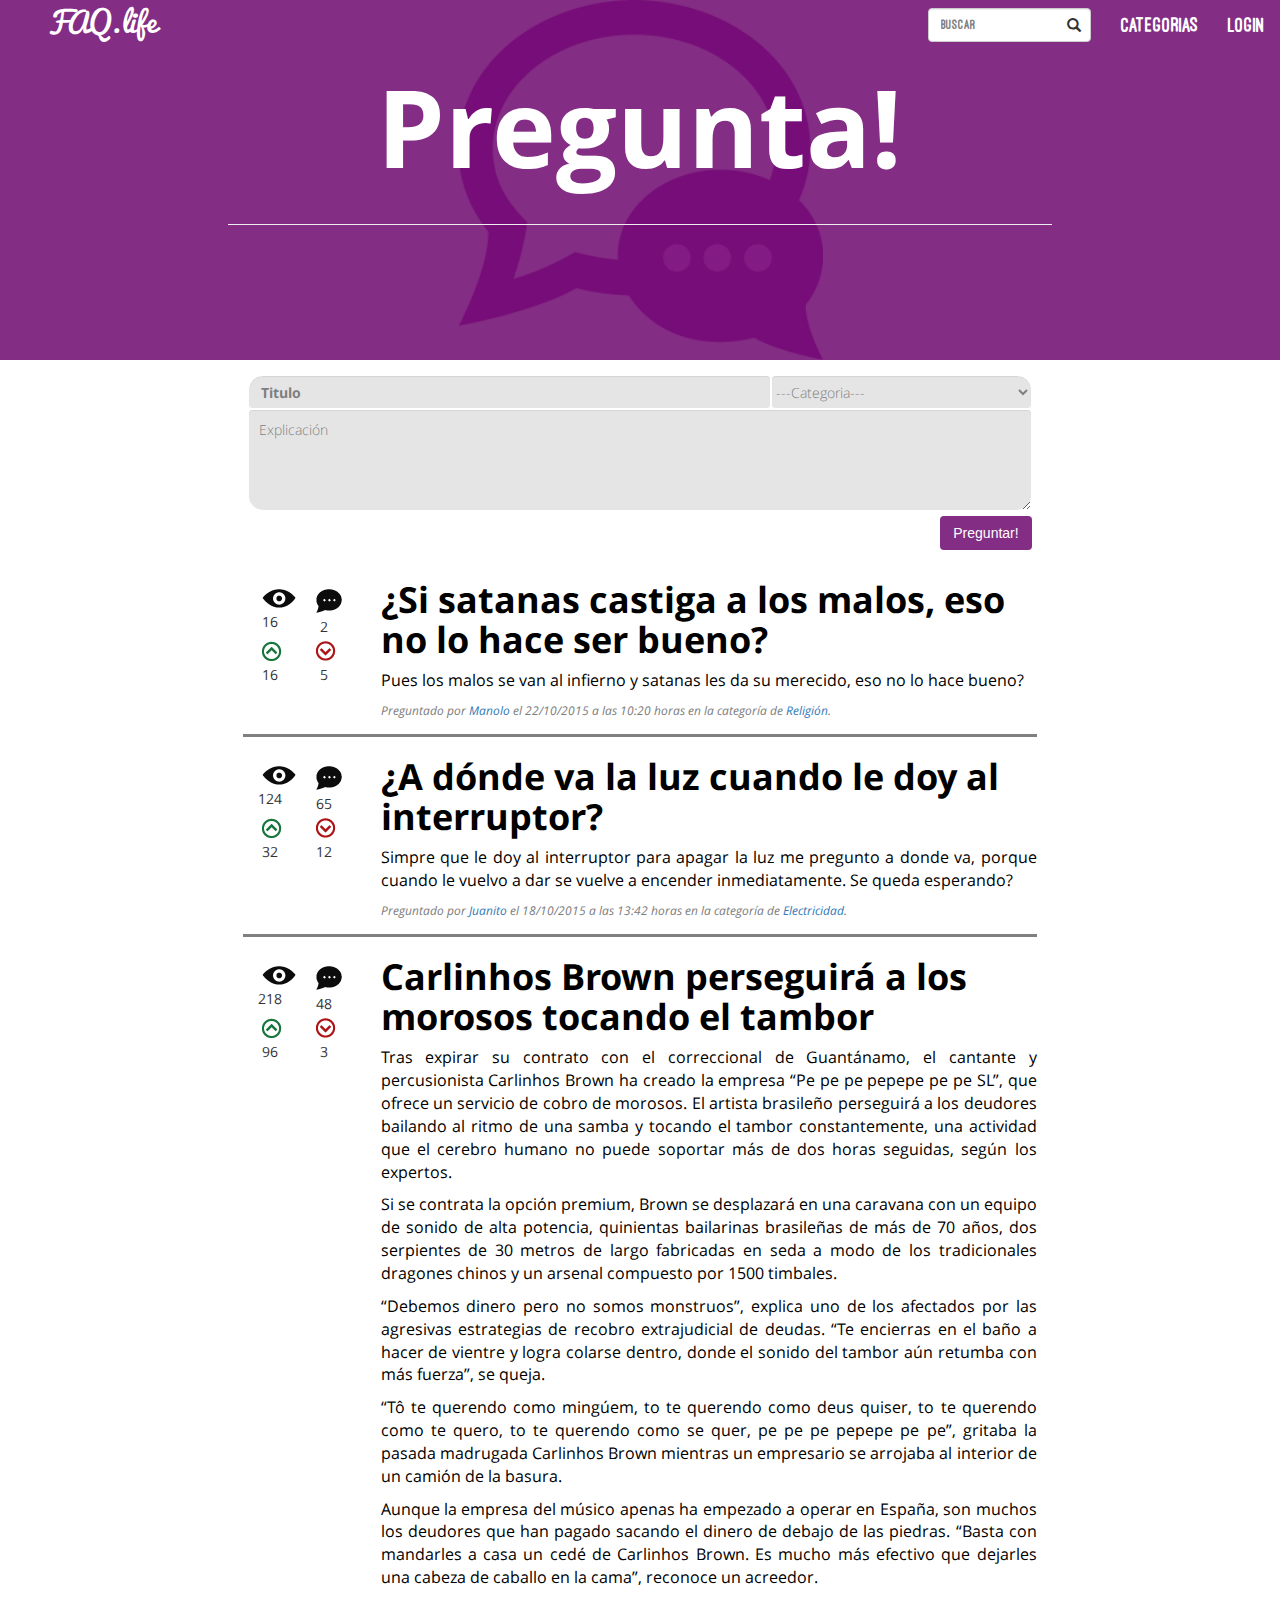
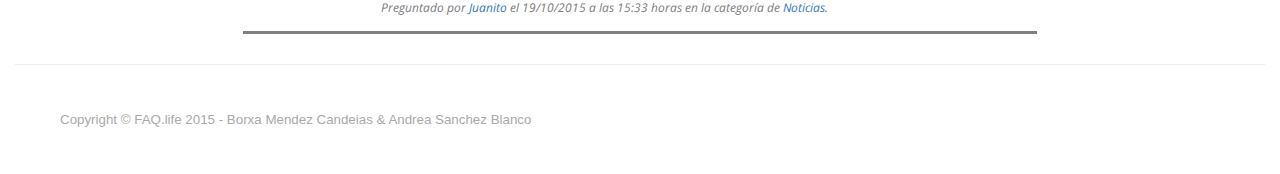
<file: index.html>
<!DOCTYPE html>
<html lang="en">
    <head>
        <meta charset="utf-8">
        <meta http-equiv="X-UA-Compatible" content="IE=edge">
        <meta name="viewport" content="width=device-width, initial-scale=1"> <!-- Mobile first -->
        <meta name="author" content="Borxa Mendez Candeias & Andrea Sanchez Blanco">

        <title>FAQ.life</title> <!-- Titulo de la pestaña -->
        <link rel="shortcut icon" href="img/logo.ico"/> <!-- Icono de la pestaña -->

        <!-- Bootstrap CSS-->
        <link rel="stylesheet" href="https://maxcdn.bootstrapcdn.com/bootstrap/3.3.5/css/bootstrap.min.css">

        <!-- Custom CSS -->
        <link href="css/main.css" rel="stylesheet">
        <link href="css/fonts.css" rel="stylesheet" type="text/css">
    </head>

    <body>
        <header class="head-index">
            <!-- Barra de navegacion -->
            <nav class="navigation-text col-xs-12 col-sm-12 col-md-12">
                <!-- div con el titulo y el icono en modo movil -->
                <div class="col-md-2 navbar-header page-scroll ">
                    <button type="button" class="navbar-toggle2 button-menu" data-toggle="collapse" data-target="#navbar-collapse1">
                        <span class="text-menu-toggle osSansFont-menu">Menu</span>
                    </button>
                    <a class="navbar-logo pacificoFont-menu" href="index.html">FAQ.life</a>
                </div>
 
                <!-- div con la lista de navegacion -->
                <div class="col-md-10 collapse navbar-collapse navbar-right" id="navbar-collapse1">
                    <ul class="nav navbar-nav navbar-right osSansFont">
                        <li> <!-- Search box --> 
                            <form class="navbar-form" role="search">
                                <div class="form-group has-feedback">
                                    <input type="text" class="form-control" placeholder="Buscar"/>
                                    <span class="glyphicon glyphicon-search form-control-feedback"></span>
                                </div>
                            </form>
                        </li>
                        <li><a href="categorias.html">Categorias</a></li>
                        <li><a href="" data-toggle="modal" data-target="#loginModal">Login</a></li>
                    </ul>
                </div>
            </nav>
            
            <!-- div con la frase de la pagina -->
            <div class="col-xs-12 col-sm-12 col-md-8 col-md-offset-2">
              <div class="index-phrase opSansBFontTitle">Pregunta!</div>
              <hr class="small">
            </div>
        </header>

        <!-- Contenido Principal -->
        <div class="col-xs-12 col-sm-12 col-md-12">
            
            <!-- PREGUNTAR -->
            <form>
                <div class="col-xs-12 col-sm-12 col-md-12">
                    <div class="col-xs-12 col-sm-2 col-md-2"></div>
                    <div class="col-xs-12 col-sm-8 col-md-8" id="caja-pregunta">
                        <div class="col-xs-8 col-sm-8 col-md-8 cajaTituloCategoria">
                            <input type="text" class="form-control preguntaTitulo opSansBFont" placeholder="Titulo">
                        </div>
                        <div class="col-xs-4 col-sm-4 col-md-4 cajaTituloCategoria">
                            <select class="form-control preguntaCategoria cajaTituloCategoria opSansLiFont">
                                <option>---Categoria---</option>
                                <option>Alimentación</option>
                                <option>Coches</option>
                                <option>Electricidad</option>
                                <option>Hogar</option>
                                <option>Noticias</option>
                                <option>Religión</option>
                                <option>Programación</option>
                            </select>
                        </div>
                        <textarea class="form-control preguntaCuerpo opSansLiFont" rows="4" placeholder="Explicación"></textarea>
                        <button type="submit" class="btn-login button-preguntar">Preguntar!</button>
                    </div>
                    <div class="col-xs-12 col-sm-2 col-md-2"></div>
                </div>
            </form>
            
            <!--  QUESTION 1 -->
            <div class="row">
                <div class="col-sm-2 col-md-2"></div>
                <div class="col-sm-8 col-md-8">
                    <!-- Contador de visitas -->
                    <div class="col-xs-12 col-sm-3 col-md-2" id="contador">
                        <div class="col-xs-3 col-sm-6 col-md-6">
                            <div class="centrado">
                                <img src="img/visitas.png" class="centrado iconos">
                            </div>
                            <div class="centrado opSansReFont">16</div>
                        </div>
                        <div class="col-xs-3 col-sm-6 col-md-6">
                            <div class="centrado opSansReFont">
                                <img src="img/respuestas.png" class="centrado iconos">
                            </div>
                            <div class="centrado opSansReFont">2</div>
                        </div>
                        <div class="col-xs-3 col-sm-6 col-md-6">
                            <div class="centrado opSansReFont">
                                <img src="img/positivo.png" class="centrado iconos">
                            </div>
                            <div class="centrado opSansReFont">16</div>
                        </div>
                        <div class="col-xs-3 col-sm-6 col-md-6">
                            <div class="centrado">
                                <img src="img/negativo.png" class="centrado iconos">
                            </div>
                            <div class="centrado opSansReFont">5</div>
                        </div>
                    </div>
                     
                    <!-- Div preview pregunta -->
                    <div class="col-xs-12 col-sm-9 col-md-10" id="pregunta">
                        <a href="pregunta.html" class="preview-pregunta">
                            <h1 class="opSansBFont">¿Si satanas castiga a los malos, eso no lo hace ser bueno?</h1>
                        </a>
                        <p class="opSansReFont">Pues los malos se van al infierno y satanas les da su merecido, eso no lo hace bueno?<p>
                        <p class="opSansItFont">Preguntado por <a href="">Manolo</a> el 22/10/2015 a las 10:20 horas en la categoría de <a href="">Religión</a>.</p>
                    </div>
                    <div class="col-xs-12 col-sm-12 col-md-12">
                        <hr class="small" id="separador">
                    </div>
                </div>
                <div class="col-sm-2 col-md-2"></div>
            </div>
            
            <!--  QUESTION 2 -->
            <div class="row">
                <div class="col-sm-2 col-md-2"></div>
                <div class="col-sm-8 col-md-8">
                    <!-- Contador de visitas -->
                    <div class="col-xs-12 col-sm-3 col-md-2" id="contador">
                        <div class="col-xs-3 col-sm-6 col-md-6">
                            <div class="centrado">
                                <img src="img/visitas.png" class="centrado iconos">
                            </div>
                            <div class="centrado opSansReFont">124</div>
                        </div>
                        <div class="col-xs-3 col-sm-6 col-md-6">
                            <div class="centrado">
                                <img src="img/respuestas.png" class="centrado iconos">
                            </div>
                            <div class="centrado opSansReFont">65</div>
                        </div>
                        <div class="col-xs-3 col-sm-6 col-md-6">
                            <div class="centrado">
                                <img src="img/positivo.png" class="centrado iconos">
                            </div>
                            <div class="centrado opSansReFont">32</div>
                        </div>
                        <div class="col-xs-3 col-sm-6 col-md-6">
                            <div class="centrado">
                                <img src="img/negativo.png" class="centrado iconos">
                            </div>
                            <div class="centrado opSansReFont">12</div>
                        </div>
                    </div>
                    
                    <!-- Div preview pregunta -->
                    <div class="col-xs-12 col-sm-9 col-md-10" id="pregunta">
                        <a href="pregunta.html" class="preview-pregunta">
                            <h1 class="opSansBFont">¿A dónde va la luz cuando le doy al interruptor?</h1>
                        </a>
                        <p class="opSansReFont">Simpre que le doy al interruptor para apagar la luz me pregunto a donde va, porque cuando le vuelvo a dar se vuelve a encender inmediatamente. Se queda esperando?<p>
                        <p class="opSansItFont">Preguntado por <a href="">Juanito</a> el 18/10/2015 a las 13:42 horas en la categoría de <a href="">Electricidad</a>.</p>
                    </div>
                    <div class="col-xs-12 col-sm-12 col-md-12">
                        <hr class="small" id="separador">
                    </div>
                </div>
                <div class="col-sm-2 col-md-2"></div>
            </div>
            
            <!--  QUESTION 3 -->
            <div class="row">
                <div class="col-sm-2 col-md-2"></div>
                <div class="col-sm-8 col-md-8">
                    <!-- Contador de visitas -->
                    <div class="col-xs-12 col-sm-3 col-md-2" id="contador">
                        <div class="col-xs-3 col-sm-6 col-md-6">
                            <div class="centrado">
                                <img src="img/visitas.png" class="centrado iconos">
                            </div>
                            <div class="centrado opSansReFont">218</div>
                        </div>
                        <div class="col-xs-3 col-sm-6 col-md-6">
                            <div class="centrado">
                                <img src="img/respuestas.png" class="centrado iconos">
                            </div>
                            <div class="centrado opSansReFont">48</div>
                        </div>
                        <div class="col-xs-3 col-sm-6 col-md-6">
                            <div class="centrado">
                                <img src="img/positivo.png" class="centrado iconos">
                            </div>
                            <div class="centrado opSansReFont">96</div>
                        </div>
                        <div class="col-xs-3 col-sm-6 col-md-6">
                            <div class="centrado">
                                <img src="img/negativo.png" class="centrado iconos">
                            </div>
                            <div class="centrado opSansReFont">3</div>
                        </div>
                    </div>
                    
                    <!-- Div preview pregunta -->
                    <div class="col-xs-12 col-sm-9 col-md-10" id="pregunta">
                        <a href="pregunta.html" class="preview-pregunta">
                            <h1 class="opSansBFont">Carlinhos Brown perseguirá a los morosos tocando el tambor</h1>
                        </a>
                        <p class="opSansReFont">Tras expirar su contrato con el correccional de Guantánamo, el cantante y percusionista Carlinhos Brown ha creado la empresa “Pe pe pe pepepe pe pe SL”, que ofrece un servicio de cobro de morosos.
El artista brasileño perseguirá a los deudores bailando al ritmo de una samba y tocando el tambor constantemente, una actividad que el cerebro humano no puede soportar más de dos horas seguidas, según los expertos.</p>
<p class="opSansReFont">Si se contrata la opción premium, Brown se desplazará en una caravana con un equipo de sonido de alta potencia, quinientas bailarinas brasileñas de más de 70 años, dos serpientes de 30 metros de largo fabricadas en seda a modo de los tradicionales dragones chinos y un arsenal compuesto por 1500 timbales.</p>
<p class="opSansReFont">“Debemos dinero pero no somos monstruos”, explica uno de los afectados por las agresivas estrategias de recobro extrajudicial de deudas. “Te encierras en el baño a hacer de vientre y logra colarse dentro, donde el sonido del tambor aún retumba con más fuerza”, se queja.</p>
<p class="opSansReFont">“Tô te querendo como mingúem, to te querendo como deus quiser, to te querendo como te quero, to te querendo como se quer, pe pe pe pepepe pe pe”, gritaba la pasada madrugada Carlinhos Brown mientras un empresario se arrojaba al interior de un camión de la basura.</p>
<p class="opSansReFont">Aunque la empresa del músico apenas ha empezado a operar en España, son muchos los deudores que han pagado sacando el dinero de debajo de las piedras. “Basta con mandarles a casa un cedé de Carlinhos Brown. Es mucho más efectivo que dejarles una cabeza de caballo en la cama”, reconoce un acreedor.</p>
                        <p class="opSansItFont">Preguntado por <a href="">Juanito</a> el 19/10/2015 a las 15:33 horas en la categoría de <a href="">Noticias</a>.</p>
                    </div>
                    <div class="col-xs-12 col-sm-12 col-md-12">
                        <hr class="small" id="separador">
                    </div>
                </div>
                <div class="col-sm-2 col-md-2"></div>
            </div>
            
        </div>
        
        <!-- Login Modal Page -->
        <div class="modal fade" id="loginModal" tabindex="-1" role="dialog" aria-labelledby="myModalLabel">
            <div class="modal-dialog" role="document">
                <div class="modal-content">
                    <div class="modal-header">
                        <button href="categorias.html" type="submit" class="btn btn-register">Registrarse</button>
                        <h4 class="modal-title osSansFont" id="myModalLabel">Log in</h4>
                    </div>
                    
                    <!-- Contenido de la página login modal -->
                    <div class="modal-body">
                        <form name="sentMessage" id="loginForm" novalidate>
                            <div class="row control-group">
                                <div class="form-group col-xs-12 floating-label-form-group controls">
                                    <label>Email address</label>
                                    <input type="email" class="form-control" placeholder="Email address" id="email" required data-validation-required-message="Please enter your email.">
                                    <p class="help-block text-danger"></p>
                                </div>
                            </div>
                            <div class="row control-group">
                                <div class="form-group col-xs-12 floating-label-form-group controls">
                                    <label>Password</label>
                                    <input type="password" class="form-control" placeholder="Password" id="password" required data-validation-required-message="Please enter your password.">
                                    <p class="help-block text-danger"></p>
                                </div>
                            </div>
                        </form>
                    </div>
                    
                    <div class="modal-footer">
                        <button type="button" class="btn btn-default" data-dismiss="modal">Cancelar</button>
                        <button type="submit" class="btn-login">Iniciar sesion</button>
                    </div>
                </div>
            </div>
        </div>
    </body>

    <!-- Footer -->
    <footer class="col-xs-12 col-sm-12 col-md-12">
        <hr class="small">
        <p class="footer-autores">Copyright &copy; FAQ.life 2015 - Borxa Mendez Candeias &amp; Andrea Sanchez Blanco</p>
    </footer>

    <!-- jQuery (necessary for Bootstrap's JavaScript plugins) -->
    <script src="https://ajax.googleapis.com/ajax/libs/jquery/1.11.3/jquery.min.js"></script>
    <!-- Bootstrap JavaScript -->
    <script src="https://maxcdn.bootstrapcdn.com/bootstrap/3.3.5/js/bootstrap.min.js"></script>

</html>
</file>
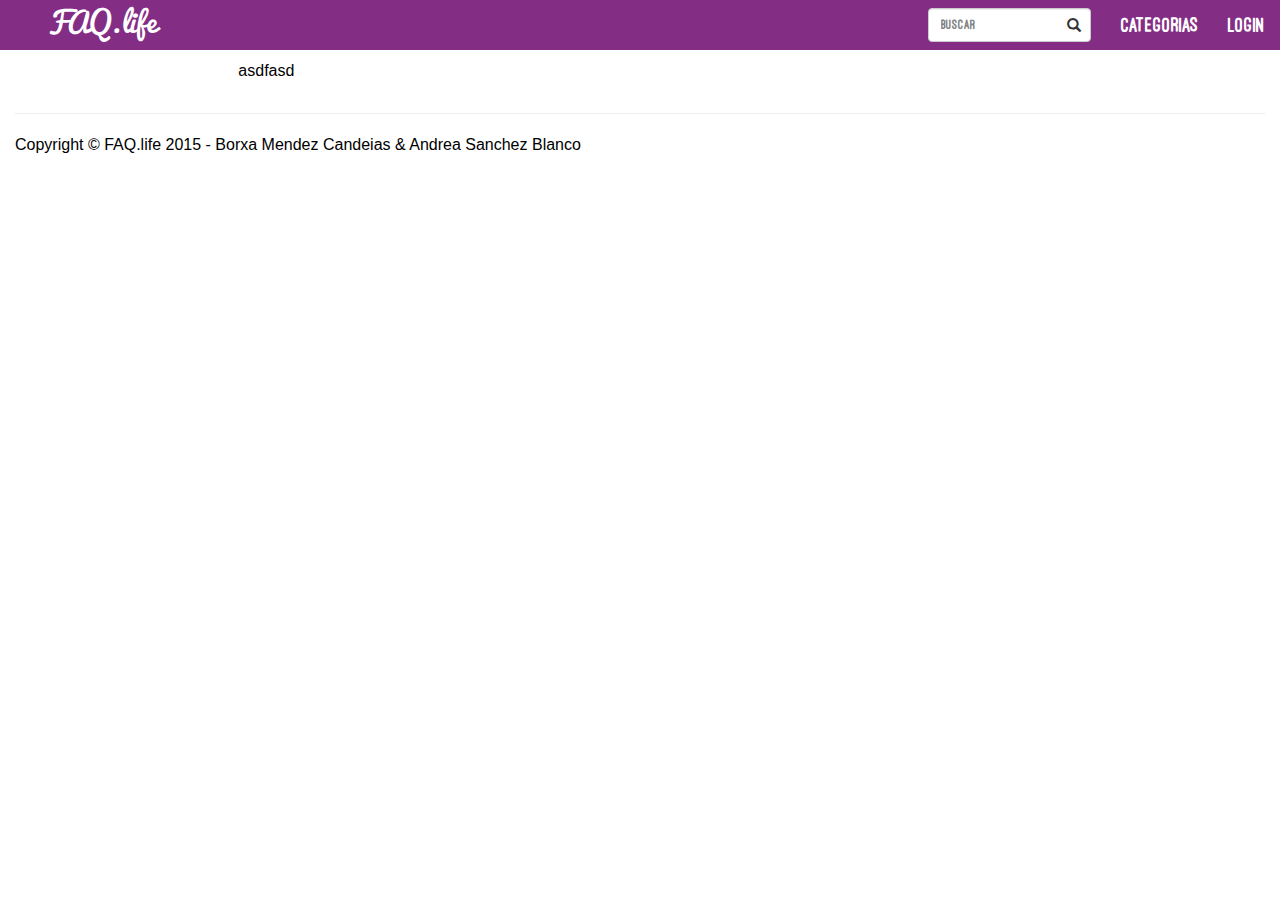
<file: categorias.html>
<!DOCTYPE html>
<html lang="en">
    <head>
        <meta charset="utf-8">
        <meta http-equiv="X-UA-Compatible" content="IE=edge">
        <meta name="viewport" content="width=device-width, initial-scale=1"> <!-- Mobile first -->
        <meta name="author" content="Borxa Mendez Candeias & Andrea Sanchez Blanco">
        
        <title>FAQ.life</title> <!-- Titulo de la pestaña -->
        <link rel="shortcut icon" href="img/logo.ico"/> <!-- Icono de la pestaña -->
        
        <!-- Bootstrap CSS-->
        <link rel="stylesheet" href="https://maxcdn.bootstrapcdn.com/bootstrap/3.3.5/css/bootstrap.min.css">
        
        <!-- Custom CSS -->
        <link href="css/main.css" rel="stylesheet">
        <link href="css/fonts.css" rel="stylesheet" type="text/css">
    </head>
    
    <body>
        <!-- Barra de navegacion -->
        <nav class="head navigation-text col-xs-12 col-sm-12 col-md-12x">
            <!-- div con el titulo y el icono en modo movil -->
            <div class="col-md-2 navbar-header page-scroll">
                <button type="button" class="navbar-toggle2 button-menu" data-toggle="collapse" data-target="#navbar-collapse1">
                    <span class="text-menu-toggle osSansFont-menu">Menu</span>
                </button>
                <a class="navbar-logo pacificoFont-menu" href="index.html">FAQ.life</a>
            </div>
            <!-- div con la lista de navegacion -->
            <div class="col-md-10 collapse navbar-collapse navbar-right" id="navbar-collapse1">
                <ul class="nav navbar-nav navbar-right osSansFont">
                    <li> <!-- Search box --> 
                        <form class="navbar-form" role="search">
                            <div class="form-group has-feedback">
                                <input type="text" class="form-control" placeholder="Buscar"/>
                                <span class="glyphicon glyphicon-search form-control-feedback"></span>
                            </div>
                        </form>
                    </li>
                    <li><a href="categorias.html">Categorias</a></li>
                    <li><a href="" data-toggle="modal" data-target="#loginModal">Login</a></li>
                </ul>
            </div>
        </nav>

        <!-- Contenido Principal -->
        <div class="col-xs-12 col-sm-12 col-md-12">
            <div class="row"><p></p></div> <!-- div superior de separacion -->
            <div class="col-sm-2 col-md-2 hidden-phone"></div>
            <div class="col-xs-12 col-sm-8 col-md-8">
                <p>asdfasd</p>
            </div>
            <div class="col-sm-2 col-md-2 hidden-phone"></div>
        </div>
        
        <!-- Login Modal Page -->
        <div class="modal fade" id="loginModal" tabindex="-1" role="dialog" aria-labelledby="myModalLabel">
          <div class="modal-dialog" role="document">
            <div class="modal-content">
              <div class="modal-header">
                <button href="categorias.html" type="submit" class="btn btn-register">Registrarse</button>
                <h4 class="modal-title osSansFont" id="myModalLabel">Log in</h4>
              </div>
                
            <!-- Contenido de la página login modal -->
              <div class="modal-body">
                 <form name="sentMessage" id="loginForm" novalidate>
                    <div class="row control-group">
                        <div class="form-group col-xs-12 floating-label-form-group controls">
                            <label>Email address</label>
                            <input type="email" class="form-control" placeholder="Email address" id="email" required data-validation-required-message="Please enter your email.">
                            <p class="help-block text-danger"></p>
                        </div>
                    </div>
                    <div class="row control-group">
                        <div class="form-group col-xs-12 floating-label-form-group controls">
                            <label>Password</label>
                            <input type="password" class="form-control" placeholder="Password" id="password" required data-validation-required-message="Please enter your password.">
                            <p class="help-block text-danger"></p>
                        </div>
                    </div>
                </form>
              </div>
                
              <div class="modal-footer">
                <button type="button" class="btn btn-default" data-dismiss="modal">Cancelar</button>
                <button type="submit" class="btn-login">Iniciar sesion</button>
              </div>
            </div>
          </div>
        </div>
        
    </body>

    <!-- Footer -->
    <footer class="col-xs-12 col-sm-12 col-md-12">
        <hr class="small">
        <p class="autores">Copyright &copy; FAQ.life 2015 - Borxa Mendez Candeias &amp; Andrea Sanchez Blanco</p>
    </footer>
        
    <!-- jQuery (necessary for Bootstrap's JavaScript plugins) -->
    <script src="https://ajax.googleapis.com/ajax/libs/jquery/1.11.3/jquery.min.js"></script>
    <!-- Bootstrap JavaScript -->
    <script src="https://maxcdn.bootstrapcdn.com/bootstrap/3.3.5/js/bootstrap.min.js"></script>
    
</html>
</file>
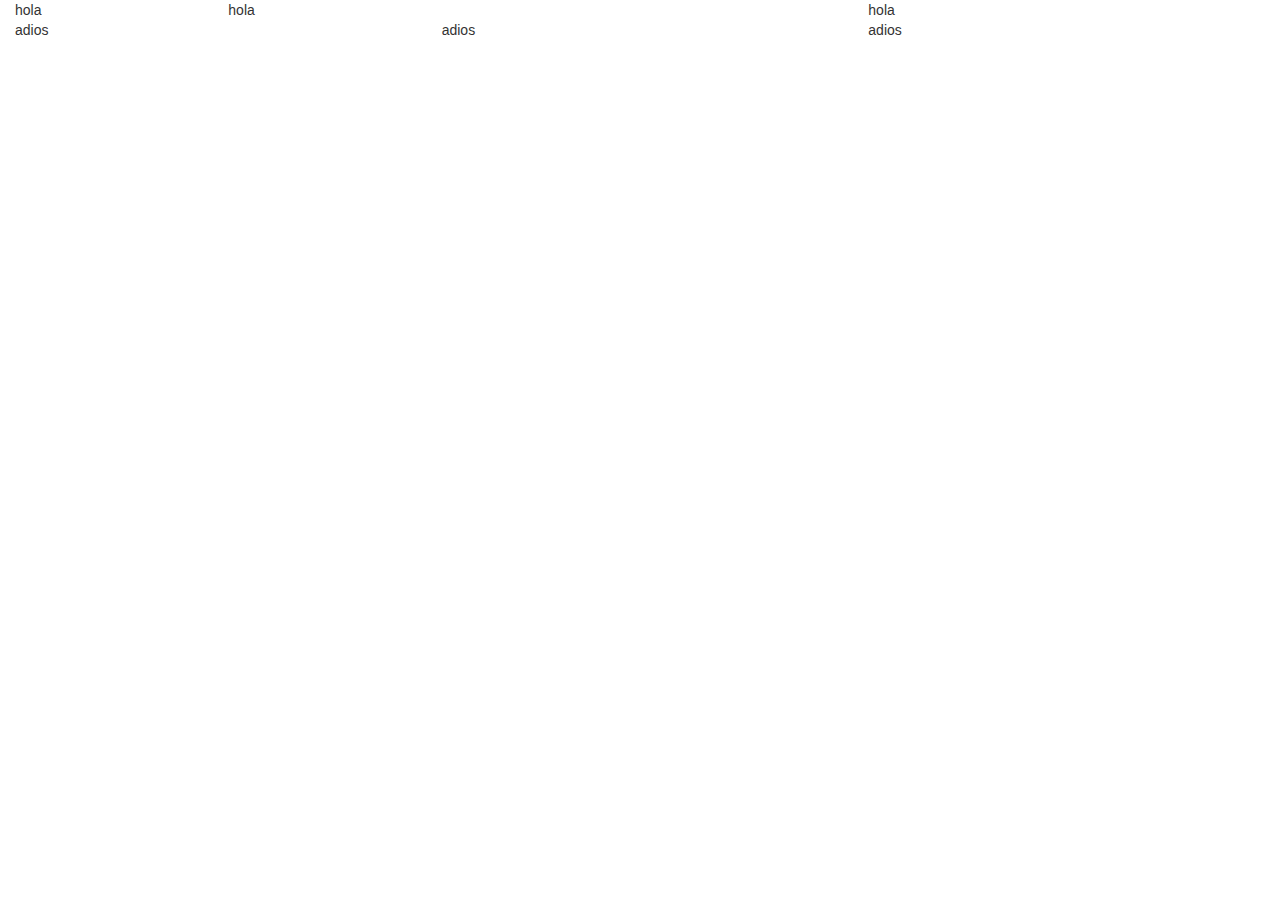
<file: index2.html>
<!DOCTYPE html>
<html lang="en">
  <head>
    <meta charset="utf-8">
    <meta http-equiv="X-UA-Compatible" content="IE=edge">
    <meta name="viewport" content="width=device-width, initial-scale=1"> <!-- Mobile first -->
    <meta name="author" content="Borxa Mendez Candeias & Andrea Sanchez Blanco">
    
    <title>FAQ.life</title>

    <!-- Bootstrap CSS-->
    <link rel="stylesheet" href="https://maxcdn.bootstrapcdn.com/bootstrap/3.3.5/css/bootstrap.min.css">

    <!-- Custom CSS -->
    <link href="css/main.css" rel="stylesheet">
    <link href="css/fonts.css" rel="stylesheet" type="text/css">
  </head>

  <body>
      <header>
          <div class="col-xs-2 col-sm-4 col-md-2">hola</div>
          <div class="col-xs-8 col-sm-4 col-md-6">hola</div>
          <div class="col-xs-2 col-sm-4 col-md-4">hola</div>
          
          <div>
            <div class="col-xs-2 col-sm-2 col-md-4">adios</div>
            <div class="col-xs-2 col-sm-2 col-md-4">adios</div>
            <div class="col-xs-2 col-sm-2 col-md-4">adios</div>
          </div>
      </header>

      
      
    <!-- jQuery (necessary for Bootstrap's JavaScript plugins) -->
    <script src="https://ajax.googleapis.com/ajax/libs/jquery/1.11.3/jquery.min.js"></script>
    <!-- Bootstrap JavaScript -->
    <script src="https://maxcdn.bootstrapcdn.com/bootstrap/3.3.5/js/bootstrap.min.js"></script>
  </body>
</html>
</file>
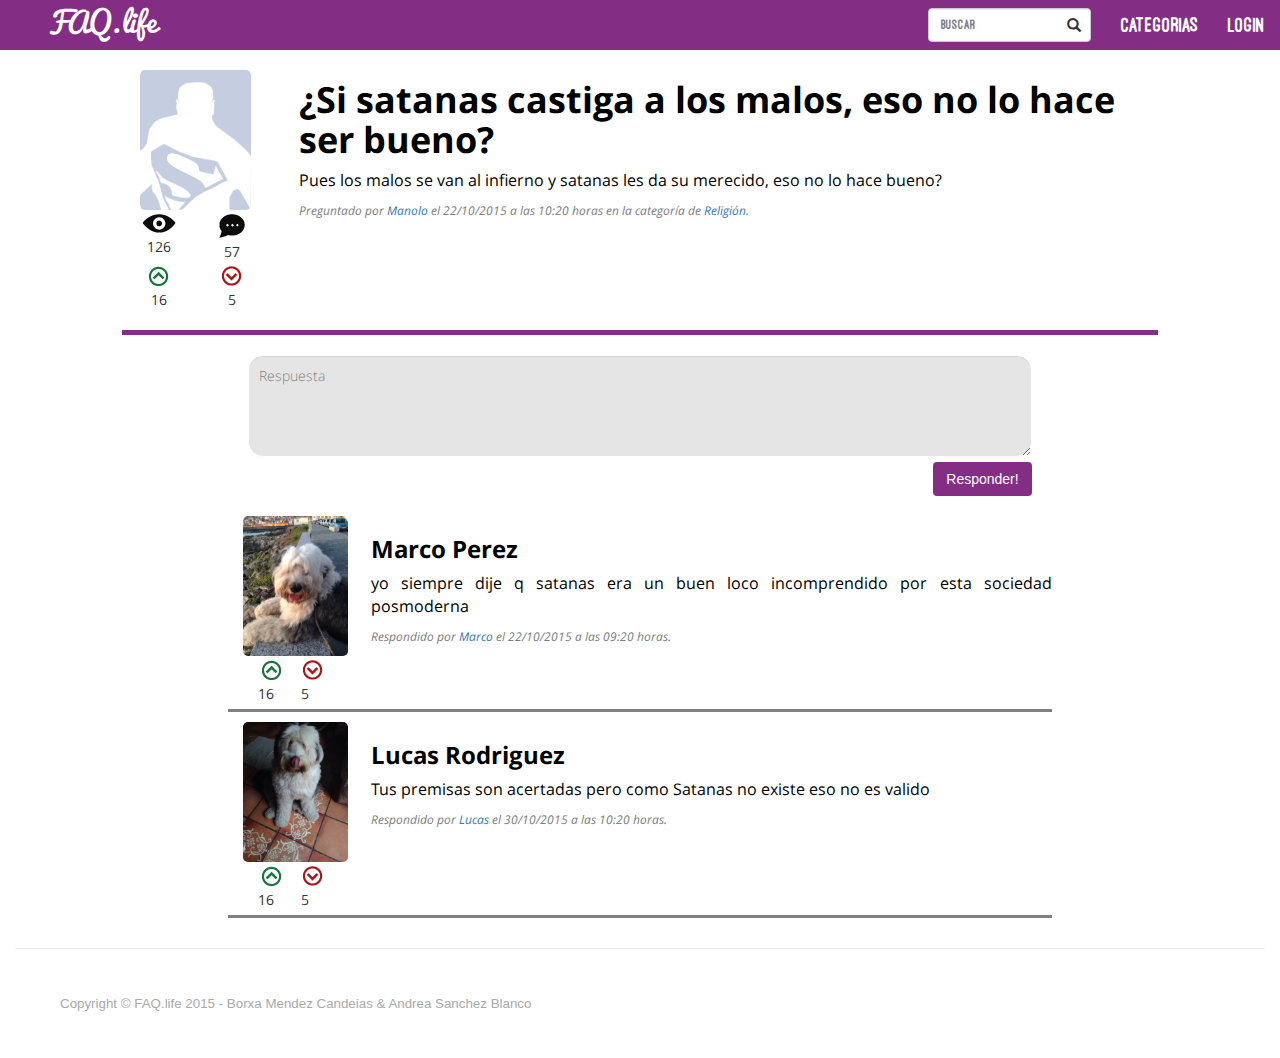
<file: pregunta.html>
<!DOCTYPE html>
<html lang="en">
    <head>
        <meta charset="utf-8">
        <meta http-equiv="X-UA-Compatible" content="IE=edge">
        <meta name="viewport" content="width=device-width, initial-scale=1"> <!-- Mobile first -->
        <meta name="author" content="Borxa Mendez Candeias & Andrea Sanchez Blanco">

        <title>FAQ.life</title> <!-- Titulo de la pestaña -->
        <link rel="shortcut icon" href="img/logo.ico"/> <!-- Icono de la pestaña -->

        <!-- Bootstrap CSS-->
        <link rel="stylesheet" href="https://maxcdn.bootstrapcdn.com/bootstrap/3.3.5/css/bootstrap.min.css">

        <!-- Custom CSS -->
        <link href="css/main.css" rel="stylesheet">
        <link href="css/fonts.css" rel="stylesheet" type="text/css">
    </head>
    
    <body>
        <!-- Barra de navegacion -->
        <nav class="head navigation-text col-xs-12 col-sm-12 col-md-12">
          <!-- div con el titulo y el icono en modo movil -->
          <div class="col-md-2 navbar-header page-scroll">
              <button type="button" class="navbar-toggle2 button-menu" data-toggle="collapse" data-target="#navbar-collapse1">
                  <span class="text-menu-toggle osSansFont-menu">Menu</span>
              </button>
              <a class="navbar-logo pacificoFont-menu" href="index.html">FAQ.life</a>
          </div>
          <!-- div con la lista de navegacion -->
          <div class="col-md-10 collapse navbar-collapse navbar-right" id="navbar-collapse1">
              <ul class="nav navbar-nav navbar-right osSansFont">
                  <li> <!-- Search box --> 
                    <form class="navbar-form" role="search">
                        <div class="form-group has-feedback">
                            <input type="text" class="form-control" placeholder="Buscar"/>
                            <span class="glyphicon glyphicon-search form-control-feedback"></span>
                        </div>
                    </form>
                  </li>
                  <li><a href="categorias.html">Categorias</a></li>
                  <li><a href="" data-toggle="modal" data-target="#loginModal">Login</a></li>
              </ul>
          </div>
        </nav>
        
        <!-- Contenido Principal -->
        <div class="col-xs-12 col-sm-12 col-md-12">
            <br>
            <!--  QUESTION  -->
            <div class="row">
                <div class="col-sm-1 col-md-1"></div>
                <div class="col-xs-12 col-sm-10 col-md-10"> <!-- nested grid - question -->
                    <div class="row">                          
                        <div class="col-xs-12 col-sm-3 col-md-2">
                            <!-- Profile picture -->
                            <div id="container-imagen">
                                <img src="img/superman.jpg" alt="views">
                            </div>
                            <!-- Contador de visitas -->
                            <div class="col-xs-3 col-sm-6 col-md-6">
                                <div class="centrado">
                                    <img src="img/visitas.png" class="centrado iconos">
                                </div>
                                <div class="centrado opSansReFont">126</div>
                            </div>
                            <div class="col-xs-3 col-sm-6 col-md-6">
                                <div class="centrado opSansReFont">
                                    <img src="img/respuestas.png" class="centrado iconos">
                                </div>
                                <div class="centrado opSansReFont">57</div>
                            </div>
                            <div class="col-xs-3 col-sm-6 col-md-6">
                                <div class="centrado opSansReFont">
                                    <img src="img/positivo.png" class="centrado iconos">
                                </div>
                                <div class="centrado opSansReFont">16</div>
                            </div>
                            <div class="col-xs-3 col-sm-6 col-md-6">
                                <div class="centrado">
                                    <img src="img/negativo.png" class="centrado iconos">
                                </div>
                                <div class="centrado opSansReFont">5</div>
                            </div>
                        </div>
                         <!-- Question -->
                        <div class="col-xs-12 col-sm-9 col-md-10">
                            <h1 class="opSansBFont">¿Si satanas castiga a los malos, eso no lo hace ser bueno? </h1>
                            <p class="opSansReFont">Pues los malos se van al infierno y satanas les da su merecido, eso no lo hace bueno?<p>
                            <p class="opSansItFont">Preguntado por <a href="">Manolo</a> el 22/10/2015 a las 10:20 horas en la categoría de <a href="">Religión</a>.</p>
                        </div>
                    </div>
                    <hr class="small separatorQuestion">
                </div>
            </div>
            
           <!-- RESPONDER -->
            <form>
                <div class="col-xs-12 col-sm-12 col-md-12">
                    <div class="col-xs-12 col-sm-2 col-md-2"></div>
                    <div class="col-xs-12 col-sm-8 col-md-8" id="caja-pregunta">
                        <textarea class="form-control respuestaCuerpo opSansLiFont" rows="4" placeholder="Respuesta"></textarea>
                        <button type="submit" class="btn-login button-preguntar">Responder!</button>
                    </div>
                    <div class="col-xs-12 col-sm-2 col-md-2"></div>
                </div>
            </form>
            
            <!-- ANSWERS -->
            <div class="row">
                <div class="col-sm-2 col-md-2"></div>
                <div class="col-xs-12 col-sm-8 col-md-8"> <!-- nested grid - answers -->
                    <!-- Answer 1 -->
                    <div class="row">
                        <div class="col-xs-12 col-sm-3 col-md-2">
                            <!-- Profile picture -->
                            <div class="col-xs-12 col-sm-12 col-md-12" id="container-imagen">
                                <img src="img/pluto_posando.jpg" alt="views">
                            </div>
                            <!-- Votos -->
                            <div class="col-xs-12 col-sm-12 col-md-12">
                                <div class="col-xs-6 col-sm-6 col-md-6">
                                    <div class="centrado opSansReFont">
                                        <img src="img/positivo.png" class="centrado iconos">
                                    </div>
                                    <div class="centrado opSansReFont">16</div>
                                </div>
                                <div class="col-xs-6 col-sm-6 col-md-6">
                                    <div class="centrado">
                                        <img src="img/negativo.png" class="centrado iconos">
                                    </div>
                                    <div class="centrado opSansReFont">5</div>
                                </div>
                            </div>
                        </div>
                         <!-- Content -->
                        <div class="col-xs-12 col-sm-9 col-md-10">
                            <h3 class="opSansBFont">Marco Perez </h3>
                            <p class="opSansReFont">yo siempre dije q satanas era un buen loco incomprendido por esta sociedad posmoderna<p>
                            <p class="opSansItFont">Respondido por <a href="">Marco</a> el 22/10/2015 a las 09:20 horas.</p>
                        </div>
                        <div class="col-xs-12 col-sm-12 col-md-12">
                            <hr class="small" id="separador">
                        </div>
                    </div>
                    
                    <!-- Answer 2 -->
                    <div class="row">
                        <div class="col-xs-12 col-sm-3 col-md-2">
                            <!-- Profile picture -->
                            <div class="col-xs-12 col-sm-12 col-md-12" id="container-imagen">
                                <img src="img/pluto_lengua.jpg" alt="views">
                            </div>
                            <!-- Votos -->
                            <div class="col-xs-12 col-sm-12 col-md-12">
                                <div class="col-xs-6 col-sm-6 col-md-6">
                                    <div class="centrado opSansReFont">
                                        <img src="img/positivo.png" class="centrado iconos">
                                    </div>
                                    <div class="centrado opSansReFont">16</div>
                                </div>
                                <div class="col-xs-6 col-sm-6 col-md-6">
                                    <div class="centrado">
                                        <img src="img/negativo.png" class="centrado iconos">
                                    </div>
                                    <div class="centrado opSansReFont">5</div>
                                </div>
                            </div>
                        </div>
                         <!-- Content -->
                        <div class="col-xs-12 col-sm-9 col-md-10">
                            <h3 class="opSansBFont">Lucas Rodriguez </h3>
                            <p class="opSansReFont">Tus premisas son acertadas pero como Satanas no existe eso no es valido<p>
                            <p class="opSansItFont">Respondido por <a href="">Lucas</a> el 30/10/2015 a las 10:20 horas.</p>
                        </div>
                        <div class="col-xs-12 col-sm-12 col-md-12">
                            <hr class="small" id="separador">
                        </div>
                    </div>
                </div>
            </div>
        </div>
        
        <!-- Login Modal Page -->
        <div class="modal fade" id="loginModal" tabindex="-1" role="dialog" aria-labelledby="myModalLabel">
            <div class="modal-dialog" role="document">
                <div class="modal-content">
                    <div class="modal-header">
                        <button href="categorias.html" type="submit" class="btn btn-register">Registrarse</button>
                        <h4 class="modal-title osSansFont" id="myModalLabel">Log in</h4>
                    </div>
                    
                    <!-- Contenido de la página login modal -->
                    <div class="modal-body">
                        <form name="sentMessage" id="loginForm" novalidate>
                            <div class="row control-group">
                                <div class="form-group col-xs-12 floating-label-form-group controls">
                                    <label>Email address</label>
                                    <input type="email" class="form-control" placeholder="Email address" id="email" required data-validation-required-message="Please enter your email.">
                                    <p class="help-block text-danger"></p>
                                </div>
                            </div>
                            <div class="row control-group">
                                <div class="form-group col-xs-12 floating-label-form-group controls">
                                    <label>Password</label>
                                    <input type="password" class="form-control" placeholder="Password" id="password" required data-validation-required-message="Please enter your password.">
                                    <p class="help-block text-danger"></p>
                                </div>
                            </div>
                        </form>
                    </div>
                    
                    <div class="modal-footer">
                        <button type="button" class="btn btn-default" data-dismiss="modal">Cancelar</button>
                        <button type="submit" class="btn-login">Iniciar sesion</button>
                    </div>
                </div>
            </div>
        </div>
        
    </body>
    
    <!-- Footer -->
    <footer class="col-xs-12 col-sm-12 col-md-12">
        <hr class="small">
        <p class="footer-autores">Copyright &copy; FAQ.life 2015 - Borxa Mendez Candeias &amp; Andrea Sanchez Blanco</p>
    </footer>

    <!-- jQuery (necessary for Bootstrap's JavaScript plugins) -->
    <script src="https://ajax.googleapis.com/ajax/libs/jquery/1.11.3/jquery.min.js"></script>
    <!-- Bootstrap JavaScript -->
    <script src="https://maxcdn.bootstrapcdn.com/bootstrap/3.3.5/js/bootstrap.min.js"></script>    
</html>
</file>
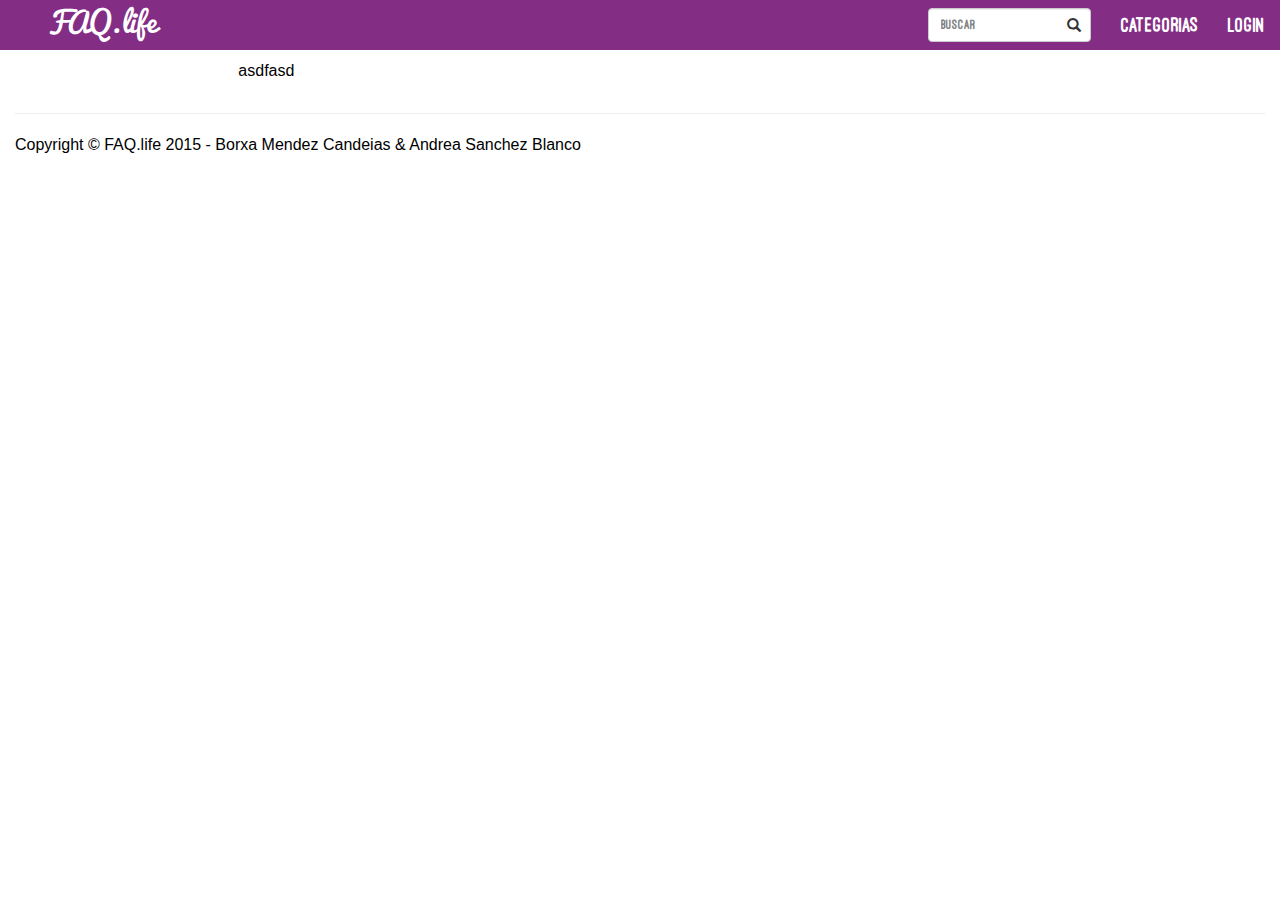
<file: registro.html>
<!DOCTYPE html>
<html lang="en">
    <head>
        <meta charset="utf-8">
        <meta http-equiv="X-UA-Compatible" content="IE=edge">
        <meta name="viewport" content="width=device-width, initial-scale=1"> <!-- Mobile first -->
        <meta name="author" content="Borxa Mendez Candeias & Andrea Sanchez Blanco">
        
        <title>FAQ.life</title> <!-- Titulo de la pestaña -->
        <link rel="shortcut icon" href="img/logo.ico"/> <!-- Icono de la pestaña -->
        
        <!-- Bootstrap CSS-->
        <link rel="stylesheet" href="https://maxcdn.bootstrapcdn.com/bootstrap/3.3.5/css/bootstrap.min.css">
        
        <!-- Custom CSS -->
        <link href="css/main.css" rel="stylesheet">
        <link href="css/fonts.css" rel="stylesheet" type="text/css">
    </head>
    
    <body>
      <!-- Barra de navegacion -->
      <nav class="head navigation-text col-xs-12 col-sm-12 col-md-12">
          <!-- div con el titulo y el icono en modo movil -->
          <div class="col-md-2 navbar-header page-scroll">
              <button type="button" class="navbar-toggle2 button-menu" data-toggle="collapse" data-target="#navbar-collapse1">
                  <span class="text-menu-toggle osSansFont-menu">Menu</span>
              </button>
              <a class="navbar-logo pacificoFont-menu" href="index.html">FAQ.life</a>
          </div>
          <!-- div con la lista de navegacion -->
          <div class="col-md-10 collapse navbar-collapse navbar-right" id="navbar-collapse1">
              <ul class="nav navbar-nav navbar-right osSansFont">
                  <li> <!-- Search box --> 
                    <form class="navbar-form" role="search">
                        <div class="form-group has-feedback">
                            <input type="text" class="form-control" placeholder="Buscar"/>
                            <span class="glyphicon glyphicon-search form-control-feedback"></span>
                        </div>
                    </form>
                  </li>
                  <li><a href="categorias.html">Categorias</a></li>
                  <li><a href="login.html">Login</a></li>
              </ul>
          </div>
      </nav>
        
      <!-- Contenido Principal -->
      <div class="col-xs-12 col-sm-12 col-md-12">
          <div class="row"><p></p></div> <!-- div superior de separacion -->
          <div class="col-sm-2 col-md-2 hidden-phone"></div>
          <div class="col-xs-12 col-sm-8 col-md-8">
              <p>asdfasd</p>
          </div>
          <div class="col-sm-2 col-md-2 hidden-phone"></div>
      </div>
    </body>

    <!-- Footer -->
    <footer class="col-xs-12 col-sm-12 col-md-12">
        <hr class="small">
        <p class="autores">Copyright &copy; FAQ.life 2015 - Borxa Mendez Candeias &amp; Andrea Sanchez Blanco</p>
    </footer>
        
    <!-- jQuery (necessary for Bootstrap's JavaScript plugins) -->
    <script src="https://ajax.googleapis.com/ajax/libs/jquery/1.11.3/jquery.min.js"></script>
    <!-- Bootstrap JavaScript -->
    <script src="https://maxcdn.bootstrapcdn.com/bootstrap/3.3.5/js/bootstrap.min.js"></script>
    
</html>
</file>
<file: css/main.css>
/*ALL PAGES*/
.navbar-fixed-top {
    background-color: #842d85;
}

.navigation-text .nav > li > a {             /*Change navigation*/
    background-color: transparent;
    font-size: 16pt;
    color: white;
    text-transform: uppercase;
}

a.navbar-logo {     /*Change FAQ.life color*/
    background-color: transparent;
    color: white;
    padding: 2vmin;
    text-align: center;
}

a.navbar-logo:hover {
    text-decoration: none;
}

p {
    color: black;
    font-size: 12pt;
    text-align: justify;
}

h1 {
    margin-top: 10px;
    margin-bottom: 10px;
}


.text-menu-toggle {
    text-align: center;
    color: white;
    font-size: 5vmin;
}

.button-menu {
    background-color: #842d85;
    border-color: white;
    position: relative;
    float: right;
    border: 1px solid white;
    border-radius: 4px;
    margin: 2vmin;
}

@media (min-width: 768px) {
    .navbar-toggle2 {
        display: none;
    }
}

.footer-autores {
    margin: 5vmin;
    color: darkgray;
    font-size: 10pt;
}

.btn-login {                    /*Changed Bootstrap button*/
    display: inline-block;
    background-color: #842d85;
    color: white;
    padding: 6px 12px;
    margin-bottom: 0;
    font-size: 14px;
    font-weight: 400;
    line-height: 1.42857143;
    text-align: center;
    white-space: nowrap;
    vertical-align: middle;
    touch-action: manipulation;
    cursor: pointer;
    border: 1px solid transparent;
    border-radius: 4px;
}

.btn-login:hover {
    background-color: #840085;
    color: white;
}

.btn-login:active {
    background-color: #511c52;
    color: white;
}

.btn-register {
    float: right;
    background-color: white;
    color: black;
    border-color: #842d85;
}

.btn-register:hover {
    background-color: #842d85;
    color: white;
}

div#navbar-collapse1 {
    overflow-y: visible;
}

/*INDEX PAGE*/
.head-index {
    display: table;
    width: 100%;
    height: 40vmin;
    background-color: #842d85;
    background-image: url(../img/logo.png);
    background-repeat: no-repeat;
    background-position: center;
    background-size: contain;
}

.index-phrase {
    color: white;
    font-size: 12vmin;
    text-align: center;
}

div#contador {
    padding-top: 15px;
}

.preview-pregunta {
    color: black;
}

.preview-pregunta:hover {
    text-decoration: none;
    color: black;
}

.preguntaTitulo {
	color: black;
	background-color: #E5E5E5;
	margin-top: 15px;
	border-top-left-radius: 15px;
	border-color: white;
}

.preguntaCategoria {
	color: grey;
	background-color: #E5E5E5;
	margin-top: 15px;
	border-top-right-radius: 15px;
	border-color: white;
}

.cajaTituloCategoria {
	padding:0px;
}

select > option {
	background-color: #E5E5E5;
}

.preguntaCuerpo {
	color: black;
	background-color: #E5E5E5;
	margin-bottom: 5px;
	border-bottom-left-radius: 15px;
    border-bottom-right-radius: 15px;
	border-color: white;
	display: block;
	padding: 10px;
	min-height: 20px;
}

.respuestaCuerpo {
	color: black;
	background-color: #E5E5E5;
	margin-bottom: 5px;
	border-radius: 15px;
	border-color: white;
	display: block;
	padding: 10px;
	min-height: 20px;
}

.button-preguntar {
    position: relative;
    float: right;
}

textarea { resize: vertical; }

/*NOT INDEX PAGES*/
.head {
    background-color: #842d85;
}

.estado {
    padding: 5px;
}


/*Paginas INDEX & PREGUNTA*/
hr#separador {
    border-color: grey;
    border-width: 3px; 
    margin-top: 5px;
    margin-bottom: 10px;
}

.iconos {
    margin: 4px;
}

.centrado {
    text-align: center;
}

/*PAGINA PREGUNTA*/
#container-imagen {
    height: 10em;
}

#container-imagen img {
    height: 100%;
    border-radius: 5px;
    /*  Center image  */
    display: block;
    margin-left: auto;
    margin-right: auto
}

#caja-pregunta {
    margin-bottom: 20px;
}

.separatorQuestion{
    border-width: thick;
    border-color: #842d85;
 }

/* PLACEHOLDER COLOR */
input::-webkit-input-placeholder {
   color: #7F7F7F !important;
}

input:-moz-placeholder {
   color: #7F7F7F !important;
}

input::-moz-placeholder {
   color: #7F7F7F !important;
}

input:-ms-input-placeholder {  
   color: #7F7F7F !important;
}

textarea::-webkit-input-placeholder {
   color: #7F7F7F !important;
}

textarea:-moz-placeholder {
   color: #7F7F7F !important;
}

textarea::-moz-placeholder {
   color: #7F7F7F !important;
}

textarea:-ms-input-placeholder {  
   color: #7F7F7F !important;
}
</file>
<file: css/fonts.css>
@font-face {
    font-family: "pacifico";
    src: url(../fonts/Pacifico.otf);
}

.pacificoFont-menu {
    font-family: "pacifico";
    font-size: 2em;;
}

.pacificoFont {
    font-family: "pacifico";
    font-size: 5vmin;
}

@font-face {
    font-family: "OpenSans-Bold";
    src: url(../fonts/OpenSans-Bold.otf);
}

.opSansBFont {
    font-family: "OpenSans-Bold";
    color: black;
}

.opSansBFontTitle {
    font-family: "OpenSans-Bold";
    color: white;
}

@font-face {
    font-family: "OpenSans-ExtraBold";
    src: url(../fonts/OpenSans-ExtraBold.otf);
}

.opSansExBFont {
    font-family: "OpenSans-ExtraBold";
}

@font-face {
    font-family: "OpenSans-Italic";
    src: url(../fonts/OpenSans-Italic.otf);
}

.opSansItFont {
    font-family: "OpenSans-Italic";
    color: #7d7d7d;
    font-size: 12px;
}

@font-face {
    font-family: "OpenSans-Light";
    src: url(../fonts/OpenSans-Light.otf);
}

.opSansLiFont {
    font-family: "OpenSans-Light";
}

@font-face {
    font-family: "OpenSans-Regular";
    src: url(../fonts/OpenSans-Regular.otf);
}

.opSansReFont {
    font-family: "OpenSans-Regular";
}

@font-face {
    font-family: "OstrichSans-Heavy";
    src: url(../fonts/OstrichSans-Heavy.otf);
}

.osSansFont-menu {
    font-family: "OstrichSans-Heavy";
    font-size: 1.5em;
}

.osSansFont {
    font-family: "OstrichSans-Heavy";
}
</file>
